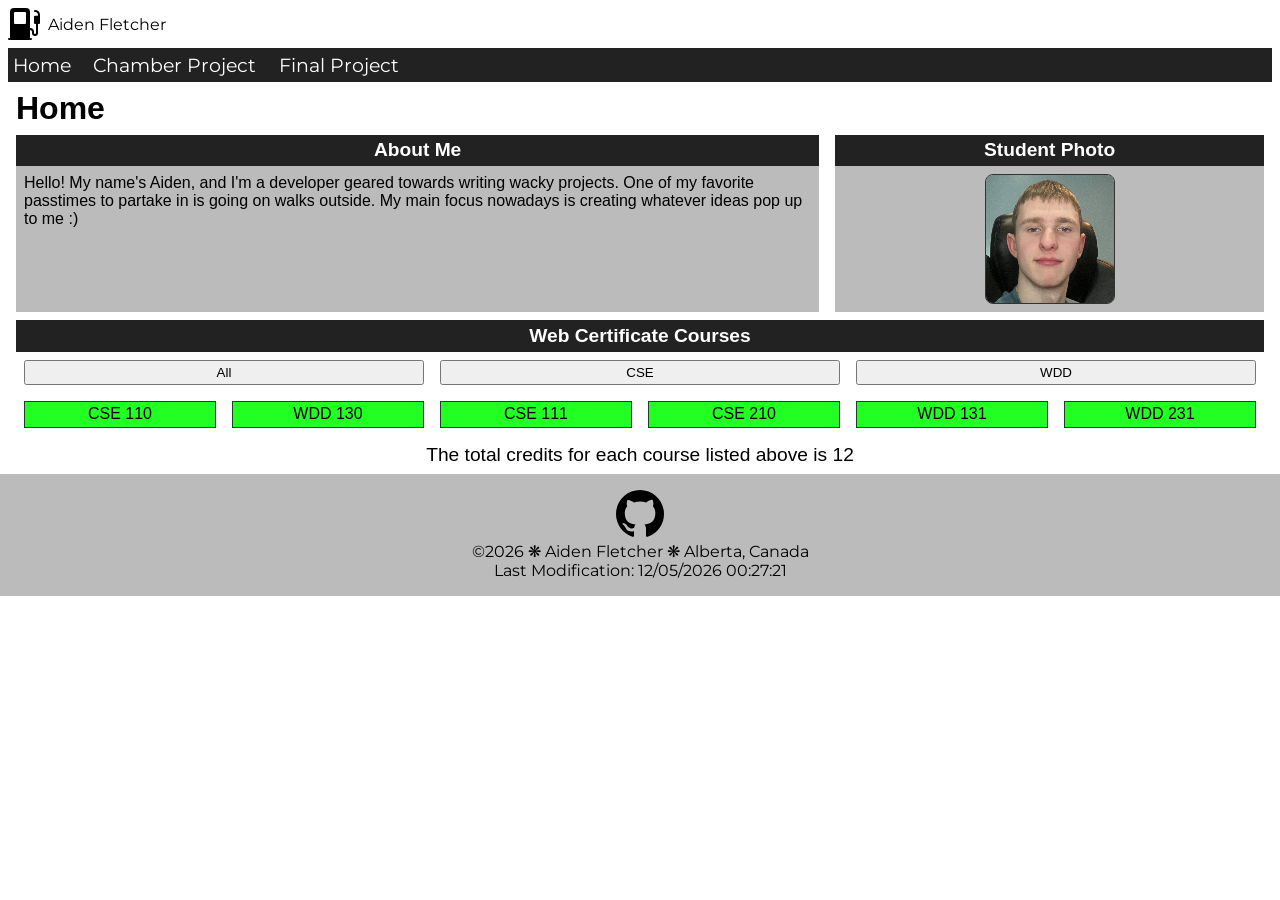
<file: index.html>
<!DOCTYPE html>
<html lang="en">
<head>
    <meta charset="UTF-8">
    <meta name="viewport" content="width=device-width, initial-scale=1.0">
    <title>Course Home Page</title>
    <meta name="description" content="Basic home page describing various accomplishments and completed courses.">
    <meta name="author" content="Aiden Fletcher">
    <meta name="og:title" content="Home Page">
    <meta name="og:description" content="Basic home page containing various details about my accomplishments.">
    <meta name="og:image" content="">
    <meta name="og:url" content="https://afletchling.github.io/wdd231">
    <link rel="icon" href="favicon.ico">
    <link rel="stylesheet" href="styles/home.css">
    <link rel="stylesheet" href="styles/home-large.css">
    <link rel="preconnect" href="https://fonts.googleapis.com">
    <link rel="preconnect" href="https://fonts.gstatic.com" crossorigin>
    <link href="https://fonts.googleapis.com/css2?family=Montserrat:ital,wght@0,100..900;1,100..900&display=swap" rel="stylesheet">
    <script src="scripts/home.js" defer></script>
    <script src="scripts/getdates.js" defer></script>
</head>
<body>
    <header>
        <img src="images/fuel-pump-fill.svg" alt="Site Logo">
        <span>Aiden Fletcher</span>
        <button id="menu" title="Navigation Menu"></button>
        <nav>
            <ul class="navigation">
                <li><a href="home.html">Home</a></li>
                <li><a href="chamber.html">Chamber Project</a></li>
                <li><a href="finalproject/">Final Project</a></li>
            </ul>
        </nav>
    </header>
    <main>
        <h1>Home</h1>
        <section id="about">
            <h2>About Me</h2>
            <p>
                Hello! My name's Aiden, and I'm a developer geared towards writing wacky projects.
                One of my favorite passtimes to partake in is going on walks outside.
                My main focus nowadays is creating whatever ideas pop up to me :)
            </p>
        </section>
        <section id="photo">
            <h2>Student Photo</h2>
            <img src="images/profile.png" alt="Author photo">
        </section>
        <section id="certs">
            <h2>Web Certificate Courses</h2>
            <div id="filters"></div>
            <div id="results"></div>
            <span id="credits"></span>
        </section>
    </main>
    <footer>
        <a href="https://github.com/afletchling/wdd231">
            <img src="images/github.svg" alt="Github Page">
        </a>
        <p>&copy;<span id="currentyear"></span> &#10059; Aiden Fletcher &#10059; Alberta, Canada</p>
        <p id="lastModified"></p>
    </footer>
</body>
</html>
</file>
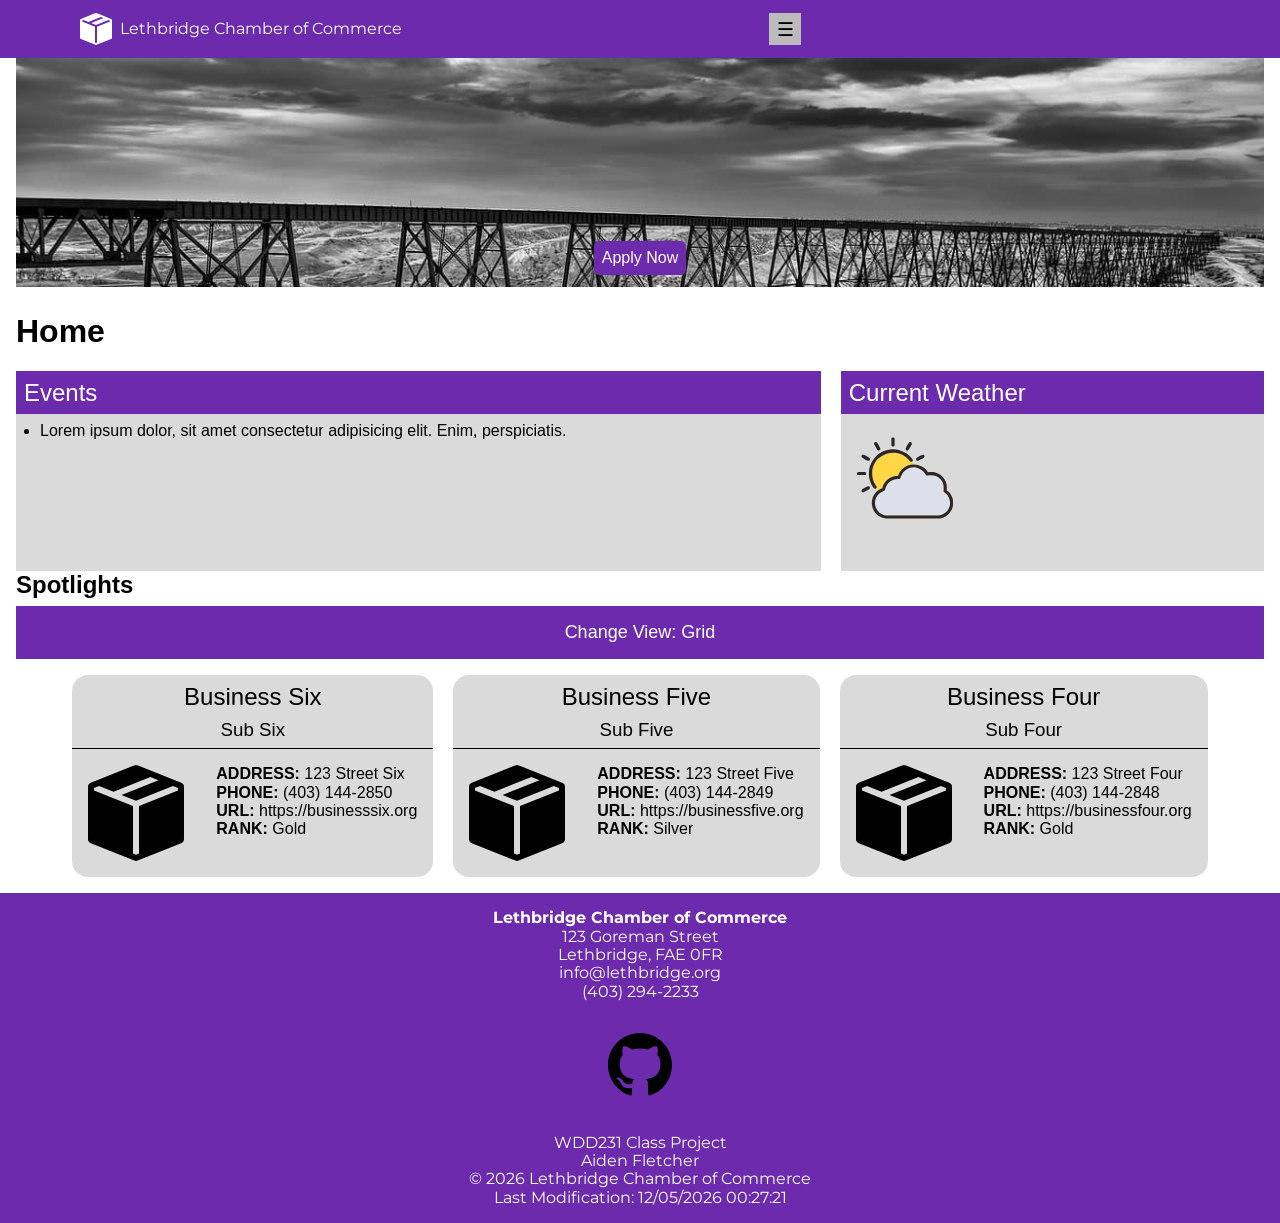
<file: chamber/index.html>
<!DOCTYPE html>
<html lang="en">
<head>
    <meta charset="UTF-8">
    <meta name="viewport" content="width=device-width, initial-scale=1.0">
    <title>Lethbridge Chamber of Commerce</title>
    <meta name="description" content="Listing for local Lethbridge businesses and event details.">
    <meta name="author" content="Aiden Fletcher">
    <meta property="og:title" content="Lethbridge Chamber of Commerce">
    <meta property="og:description" content="Listing for local Lethbridge businesses and event details.">
    <meta property="og:image" content="https://afletchling.github.io/wdd231/chamber/images/full-hero-image.jpg">
    <meta property="og:url" content="https://afletchling.github.io/wdd231/chamber/index.html">
    <link rel="icon" href="favicon.ico">
    <link rel="stylesheet" href="styles/normalize.css">
    <link rel="stylesheet" href="styles/base.css">
    <link rel="stylesheet" href="styles/base-large.css">
    <link rel="preconnect" href="https://fonts.googleapis.com">
    <link rel="preconnect" href="https://fonts.gstatic.com" crossorigin>
    <link href="https://fonts.googleapis.com/css2?family=Montserrat:ital,wght@0,100..900;1,100..900&display=swap" rel="stylesheet">
    <script src="scripts/main.js" defer></script>
    <script src="scripts/getdates.js" defer></script>
</head>
<body>
    <header>
        <img src="images/box-seam-fill.svg" alt="Site Logo">
        <span>Lethbridge Chamber of Commerce</span>
        <button id="menu" title="Navigation Menu"></button>
        <nav>
            <ul class="navigation">
                <li><a class="active" href="index.html">Home</a></li>
                <li><a href="directory.html">Directory</a></li>
                <li><a href="join.html">Join</a></li>
                <li><a href="discover.html">Discover</a></li>
            </ul>
        </nav>
    </header>
    <main>
        <div id="call-div">
            <img src="images/full-hero-image.jpg" alt="Landscape Photo">
            <a id="call-action" href="join.html">Apply Now</a>
        </div>
        <h1>Home</h1>
        <div class="cards">
            <section>
                <h2>Events</h2>
                <ul>
                    <li>Lorem ipsum dolor, sit amet consectetur adipisicing elit. Enim, perspiciatis.</li>
                </ul>
            </section>
            <section>
                <h2>Current Weather</h2>
                <div class="weather">
                    <img src="images/sun-and-clouds.svg" alt="Weather Icon">
                    <p id="weather-data"></p>
                </div>
            </section>
        </div>
        <h2>Spotlights</h2>
        <button id="view">Change View: Grid</button>
        <div class="business grid"></div>
    </main>
    <footer>
        <section>
            <p>
                <span class="bold">Lethbridge Chamber of Commerce</span> <br>
                123 Goreman Street <br>
                Lethbridge, FAE 0FR <br>
                info@lethbridge.org <br>
                (403) 294-2233 <br>
            </p>
        </section>
        <section>
            <a href="https://github.com/afletchling/wdd231">
                <img src="images/github.svg" alt="Github Page">
            </a>
        </section>
        <section>
            <p>
                WDD231 Class Project <br>
                Aiden Fletcher <br>
                &copy; <span id="currentyear"></span> Lethbridge Chamber of Commerce <br>
            </p>
            <p id="lastModified"></p>
        </section>
    </footer>
</body>
</html>
</file>
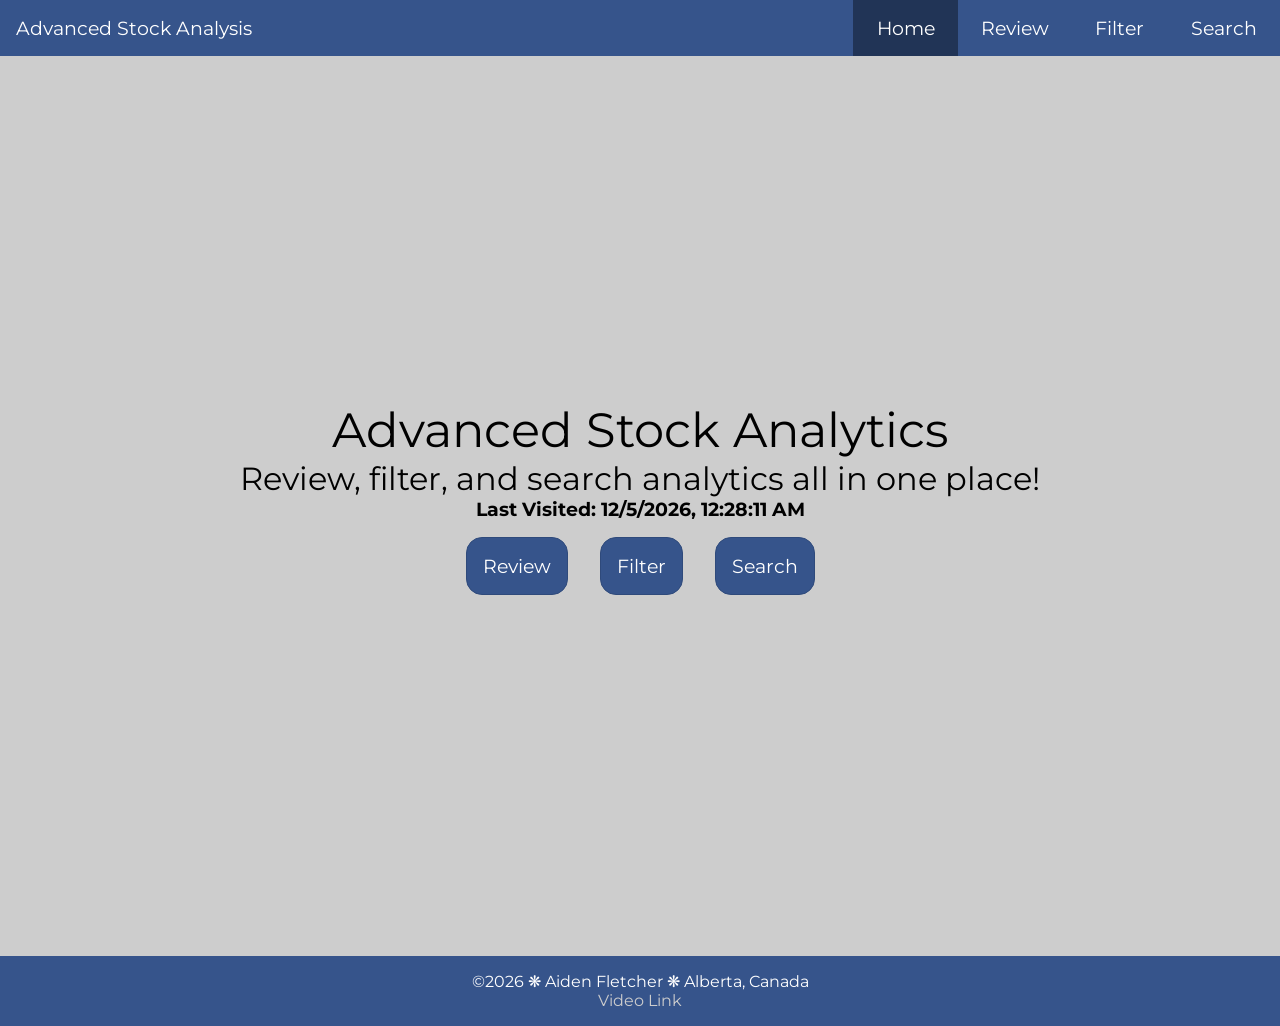
<file: finalproject/index.html>
<!DOCTYPE html>
<html lang="en">
<head>
    <meta charset="UTF-8">
    <meta name="viewport" content="width=device-width, initial-scale=1.0">
    <title>Advanced Stock Analytics: Main</title>
    <meta name="description" content="A centralized and combined place to view the latest stock analytics.">
    <meta name="author" content="Aiden Fletcher">
    <meta property="og:title" content="Advanced Stock Analytics: Main Home Page">
    <meta property="og:description" content="A centralized and combined place to view the latest stock analytics.">
    <meta property="og:image" content="https://afletchling.github.io/wdd231/finalproject/images/banner.png">
    <meta property="og:url" content="https://afletchling.github.io/wdd231/finalproject/">
    <link rel="icon" href="favicon.ico">
    <link rel="stylesheet" href="styles/main.css">
    <link rel="stylesheet" href="styles/main-medium.css">
    <link rel="stylesheet" href="styles/main-large.css">
    <link rel="preconnect" href="https://fonts.googleapis.com">
    <link rel="preconnect" href="https://fonts.gstatic.com" crossorigin>
    <link href="https://fonts.googleapis.com/css2?family=Montserrat:ital,wght@0,100..900;1,100..900&display=swap" rel="stylesheet">
    <script src="scripts/main.js" defer></script>
    <script src="scripts/getdates.js" defer></script>
</head>
<body>
    <header>
        <span id="header-title">
            Advanced Stock Analysis
        </span>
        <button id="menu" title="Navigation Menu"></button>
        <nav>
            <ul class="navigation">
                <li><a class="active" href="index.html">Home</a></li>
                <li><a href="review.html">Review</a></li>
                <li><a href="filter.html">Filter</a></li>
                <li><a href="search.html">Search</a></li>
            </ul>
        </nav>
    </header>
    <main>
        <h1 id="main-title">Advanced Stock Analytics</h1>
        <h2 id="main-subtitle">Review, filter, and search analytics all in one place!</h2>
        <h3>Last Visited: <span id="last-visit"></span></h3>
        <ul class="buttons">
            <li><a href="review.html">Review</a></li>
            <li><a href="filter.html">Filter</a></li>
            <li><a href="search.html">Search</a></li>
        </ul>
    </main>
    <footer>
        <p>&copy;<span id="currentyear"></span> &#10059; Aiden Fletcher &#10059; Alberta, Canada</p>
        <a href="https://byupathwayworldwideprod-my.sharepoint.com/:v:/g/personal/afletcher1_byupathway_edu/IQDZzXuPP4f3Rrt06cCYmqvSAVY1LORZ5uC8dL3VomBJh3Y?nav=eyJyZWZlcnJhbEluZm8iOnsicmVmZXJyYWxBcHAiOiJPbmVEcml2ZUZvckJ1c2luZXNzIiwicmVmZXJyYWxBcHBQbGF0Zm9ybSI6IldlYiIsInJlZmVycmFsTW9kZSI6InZpZXciLCJyZWZlcnJhbFZpZXciOiJNeUZpbGVzTGlua0NvcHkifX0&e=2jemfe">Video Link</a>
    </footer>
</body>
</html>
</file>
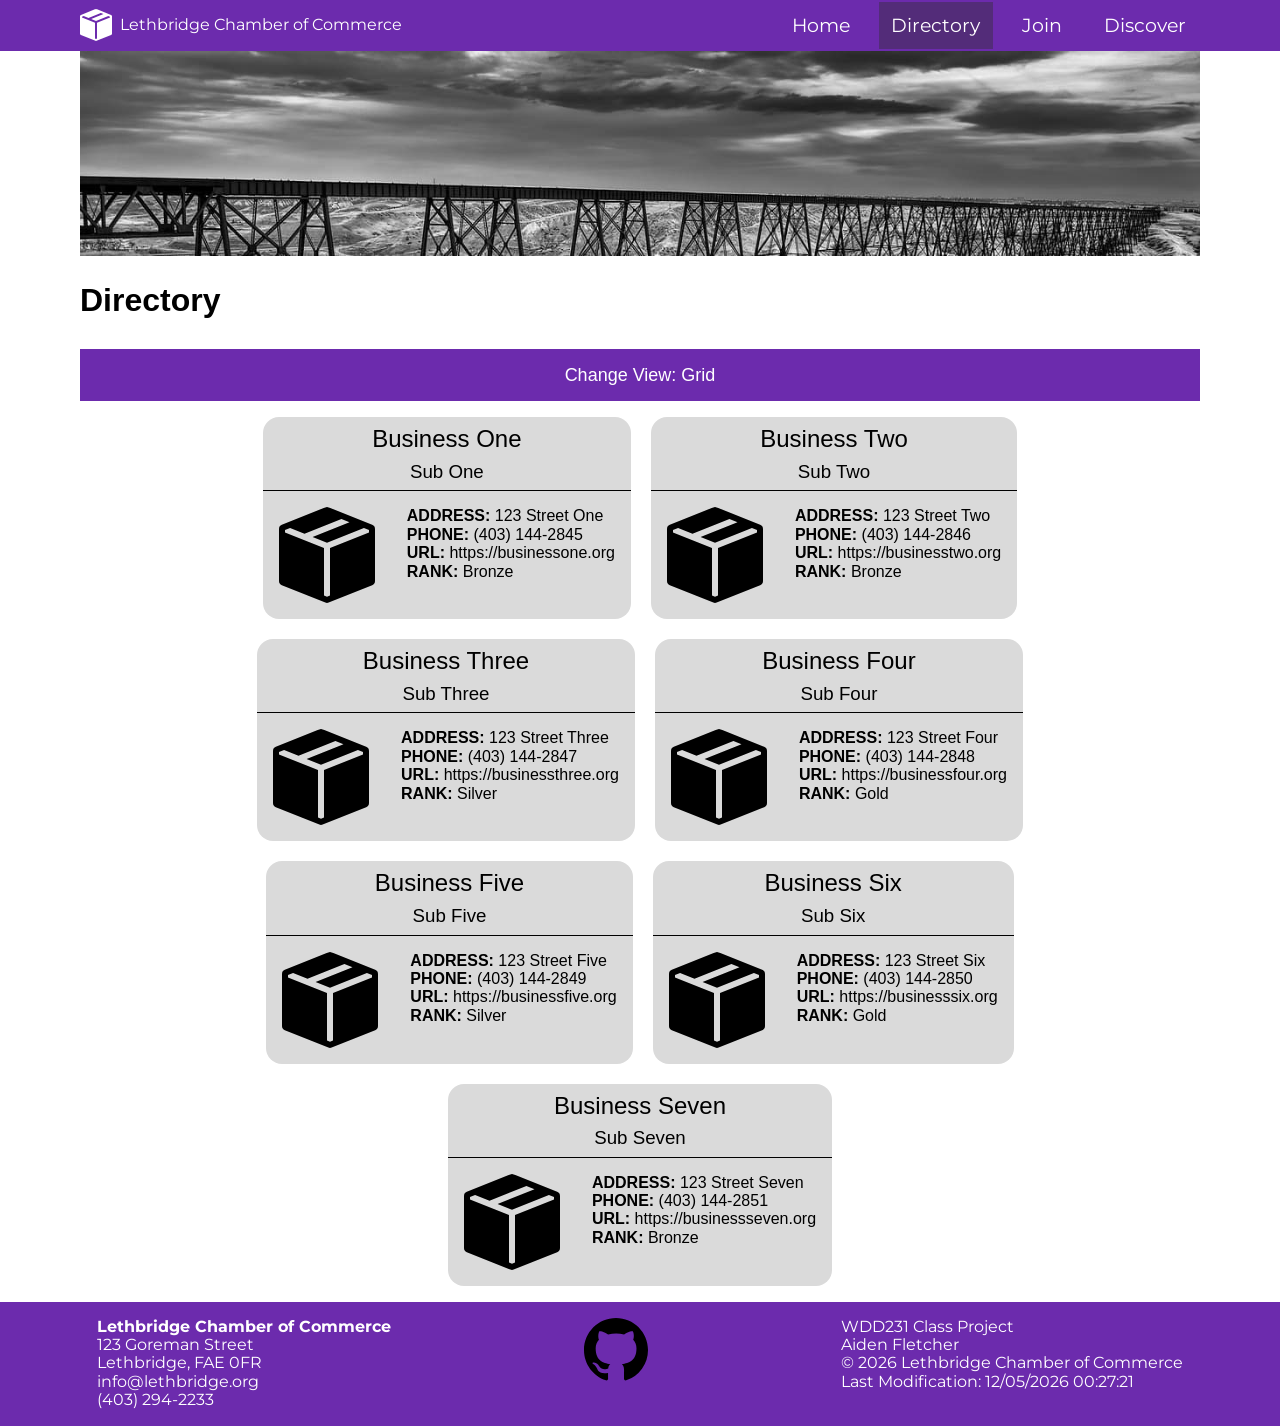
<file: chamber/directory.html>
<!DOCTYPE html>
<html lang="en">
<head>
    <meta charset="UTF-8">
    <meta name="viewport" content="width=device-width, initial-scale=1.0">
    <title>Lethbridge Chamber Directory</title>
    <meta name="description" content="View page for all attending local Lethbridge businesses.">
    <meta name="author" content="Aiden Fletcher">
    <meta property="og:title" content="Lethbridge Chamber Directory">
    <meta property="og:description" content="View page for all attending local Lethbridge businesses.">
    <meta property="og:image" content="https://afletchling.github.io/wdd231/chamber/images/full-hero-image.jpg">
    <meta property="og:url" content="https://afletchling.github.io/wdd231/chamber/directory.html">
    <link rel="icon" href="favicon.ico">
    <link rel="stylesheet" href="styles/normalize.css">
    <link rel="stylesheet" href="styles/base.css">
    <link rel="stylesheet" href="styles/base-medium.css">
    <link rel="stylesheet" href="styles/base-large.css">
    <link rel="preconnect" href="https://fonts.googleapis.com">
    <link rel="preconnect" href="https://fonts.gstatic.com" crossorigin>
    <link href="https://fonts.googleapis.com/css2?family=Montserrat:ital,wght@0,100..900;1,100..900&display=swap" rel="stylesheet">
    <script src="scripts/main.js" defer></script>
    <script src="scripts/getdates.js" defer></script>
</head>
<body>
    <header>
        <img src="images/box-seam-fill.svg" alt="Site Logo">
        <span>Lethbridge Chamber of Commerce</span>
        <button id="menu" title="Navigation Menu"></button>
        <nav>
            <ul class="navigation">
                <li><a href="index.html">Home</a></li>
                <li><a class="active" href="directory.html">Directory</a></li>
                <li><a href="join.html">Join</a></li>
                <li><a href="discover.html">Discover</a></li>
            </ul>
        </nav>
    </header>
    <main>
        <img src="images/full-hero-image.jpg" alt="Landscape Photo">
        <h1>Directory</h1>
        <button id="view">Change View: Grid</button>
        <div class="business grid"></div>
    </main>
    <footer>
        <section>
            <p>
                <span class="bold">Lethbridge Chamber of Commerce</span> <br>
                123 Goreman Street <br>
                Lethbridge, FAE 0FR <br>
                info@lethbridge.org <br>
                (403) 294-2233 <br>
            </p>
        </section>
        <section>
            <a href="https://github.com/afletchling/wdd231">
                <img src="images/github.svg" alt="Github Page">
            </a>
        </section>
        <section>
            <p>
                WDD231 Class Project <br>
                Aiden Fletcher <br>
                &copy; <span id="currentyear"></span> Lethbridge Chamber of Commerce <br>
            </p>
            <p id="lastModified"></p>
        </section>
    </footer>
</body>
</html>
</file>
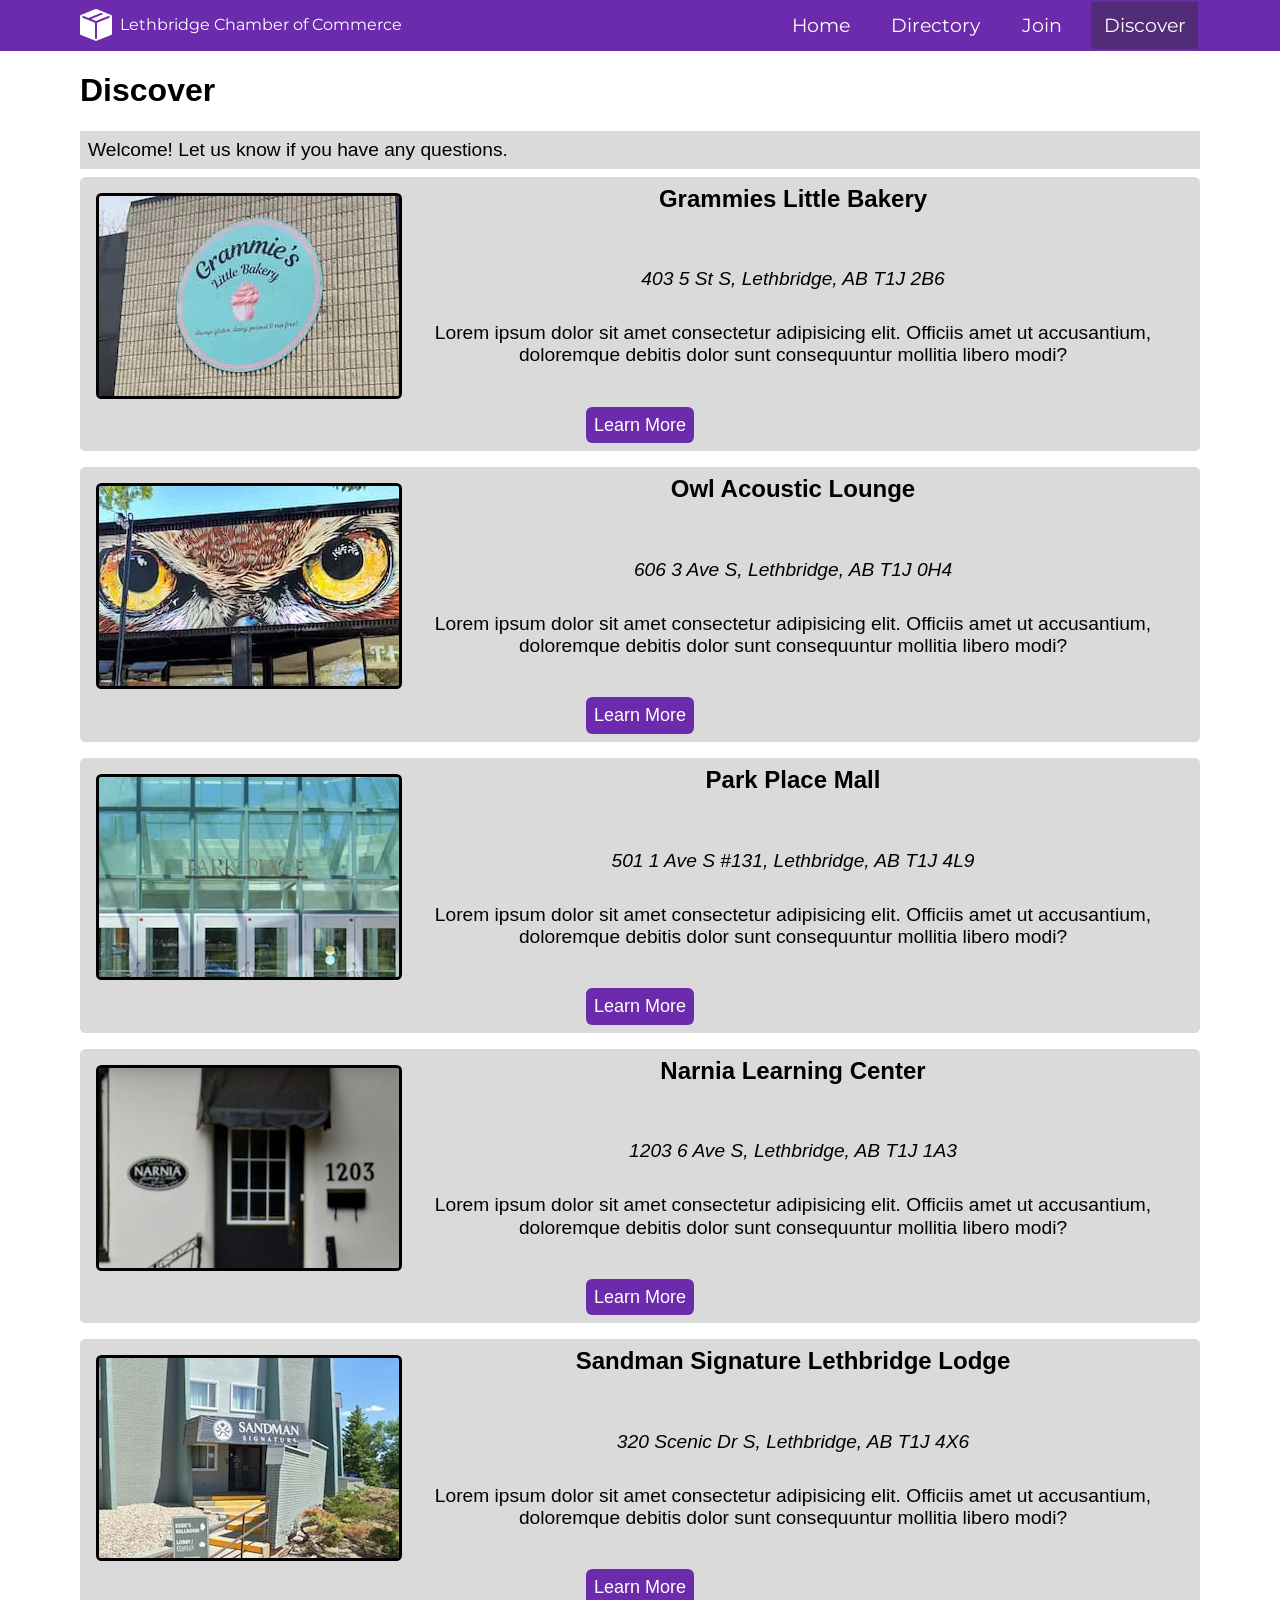
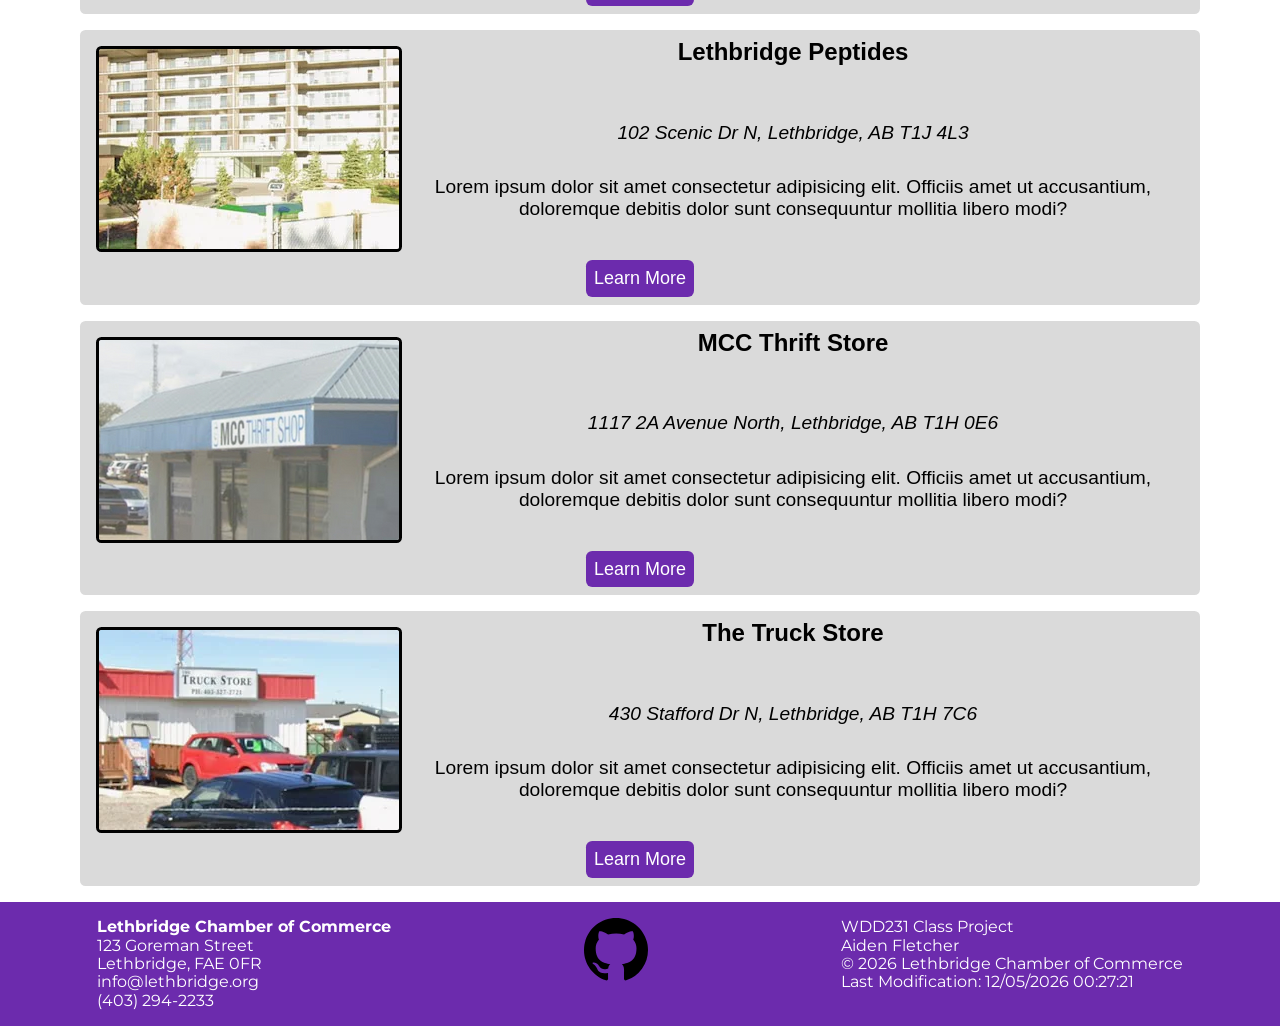
<file: chamber/discover.html>
<!DOCTYPE html>
<html lang="en">
<head>
    <meta charset="UTF-8">
    <meta name="viewport" content="width=device-width, initial-scale=1.0">
    <title>Lethbridge Chamber Discovery</title>
    <meta name="description" content="Discovery page for local Lethbridge businesses around the main area.">
    <meta name="author" content="Aiden Fletcher">
    <meta property="og:title" content="Lethbridge Chamber Discovery">
    <meta property="og:description" content="View page for all attending local Lethbridge businesses.">
    <meta property="og:image" content="https://afletchling.github.io/wdd231/chamber/images/full-hero-image.jpg">
    <meta property="og:url" content="https://afletchling.github.io/wdd231/chamber/discover.html">
    <link rel="icon" href="favicon.ico">
    <link rel="stylesheet" href="styles/normalize.css">
    <link rel="stylesheet" href="styles/base.css">
    <link rel="stylesheet" href="styles/base-medium.css">
    <link rel="stylesheet" href="styles/base-large.css">
    <link rel="preconnect" href="https://fonts.googleapis.com">
    <link rel="preconnect" href="https://fonts.gstatic.com" crossorigin>
    <link href="https://fonts.googleapis.com/css2?family=Montserrat:ital,wght@0,100..900;1,100..900&display=swap" rel="stylesheet">
    <script src="data/discovery.mjs" type="module"></script>
    <script src="scripts/main.js" defer></script>
    <script src="scripts/getdates.js" defer></script>
</head>
<body>
    <header>
        <img src="images/box-seam-fill.svg" alt="Site Logo">
        <span>Lethbridge Chamber of Commerce</span>
        <button id="menu" title="Navigation Menu"></button>
        <nav>
            <ul class="navigation">
                <li><a href="index.html">Home</a></li>
                <li><a href="directory.html">Directory</a></li>
                <li><a href="join.html">Join</a></li>
                <li><a class="active" href="discover.html">Discover</a></li>
            </ul>
        </nav>
    </header>
    <main>
        <h1>Discover</h1>
        <p id="welcome-message"></p>
        <div id="discover-holder"></div>
    </main>
    <footer>
        <section>
            <p>
                <span class="bold">Lethbridge Chamber of Commerce</span> <br>
                123 Goreman Street <br>
                Lethbridge, FAE 0FR <br>
                info@lethbridge.org <br>
                (403) 294-2233 <br>
            </p>
        </section>
        <section>
            <a href="https://github.com/afletchling/wdd231">
                <img src="images/github.svg" alt="Github Page">
            </a>
        </section>
        <section>
            <p>
                WDD231 Class Project <br>
                Aiden Fletcher <br>
                &copy; <span id="currentyear"></span> Lethbridge Chamber of Commerce <br>
            </p>
            <p id="lastModified"></p>
        </section>
    </footer>
</body>
</html>
</file>
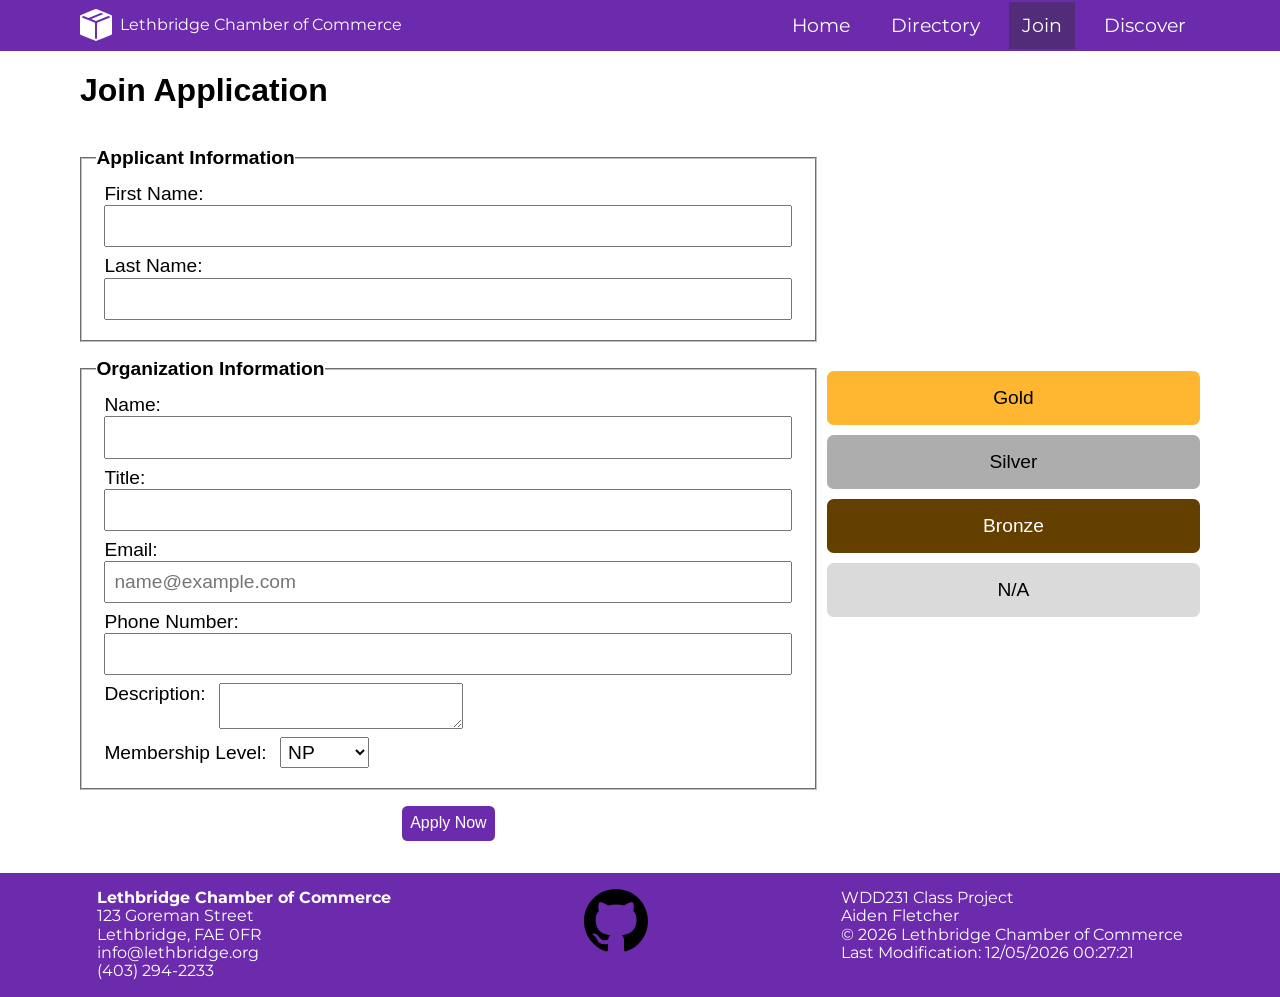
<file: chamber/join.html>
<!DOCTYPE html>
<html lang="en">
<head>
    <meta charset="UTF-8">
    <meta name="viewport" content="width=device-width, initial-scale=1.0">
    <title>Lethbridge Chamber Join Application</title>
    <meta name="description" content="Listing for local Lethbridge businesses and event details.">
    <meta name="author" content="Aiden Fletcher">
    <meta property="og:title" content="Lethbridge Chamber of Commerce">
    <meta property="og:description" content="Listing for local Lethbridge businesses and event details.">
    <meta property="og:image" content="https://afletchling.github.io/wdd231/chamber/images/full-hero-image.jpg">
    <meta property="og:url" content="https://afletchling.github.io/wdd231/chamber/index.html">
    <link rel="icon" href="favicon.ico">
    <link rel="stylesheet" href="styles/normalize.css">
    <link rel="stylesheet" href="styles/base.css">
    <link rel="stylesheet" href="styles/base-medium.css">
    <link rel="stylesheet" href="styles/base-large.css">
    <link rel="preconnect" href="https://fonts.googleapis.com">
    <link rel="preconnect" href="https://fonts.gstatic.com" crossorigin>
    <link href="https://fonts.googleapis.com/css2?family=Montserrat:ital,wght@0,100..900;1,100..900&display=swap" rel="stylesheet">
    <script src="scripts/main.js" defer></script>
    <script src="scripts/getdates.js" defer></script>
</head>
<body>
    <header>
        <img src="images/box-seam-fill.svg" alt="Site Logo">
        <span>Lethbridge Chamber of Commerce</span>
        <button id="menu" title="Navigation Menu"></button>
        <nav>
            <ul class="navigation">
                <li><a href="index.html">Home</a></li>
                <li><a href="directory.html">Directory</a></li>
                <li><a class="active" href="join.html">Join</a></li>
                <li><a href="discover.html">Discover</a></li>
            </ul>
        </nav>
    </header>
    <main>
        <h1>Join Application</h1>
        <div id="apply-page">
            <form method="get" action="thankyou.html" id="apply-form">
                <fieldset>
                    <legend>Applicant Information</legend>
                    <div class="form-item">
                        <label for="firstname">First Name:</label>
                        <input type="text" id="firstname" name="firstname" title="First name" autocomplete="given-name" required>
                    </div>
                    <div class="form-item">
                        <label for="lastname">Last Name:</label>
                        <input type="text" id="lastname" name="lastname" title="Last name" autocomplete="family-name" required>
                    </div>
                </fieldset>
                <fieldset>
                    <legend>Organization Information</legend>
                    <div class="form-item">
                        <label for="orgname">Name:</label>
                        <input type="text" id="orgname" name="orgname" title="Organization name" autocomplete="organization" required>
                    </div>
                    <div class="form-item">
                        <label for="orgtitle">Title:</label>
                        <input type="text" id="orgtitle" name="orgtitle" title="Organization title" pattern="['a-zA-Z ]{7,}" autocomplete="organization-title">
                    </div>
                    <div class="form-item">
                        <label for="email">Email:</label>
                        <input type="email" id="email" name="email" title="Email" autocomplete="email" placeholder="name@example.com" required>
                    </div>
                    <div class="form-item">
                        <label for="phone">Phone Number:</label>
                        <input type="tel" id="phone" name="phone" title="Phone number" autocomplete="tel" required>
                    </div>
                    <div class="form-item">
                        <label for="description">Description:</label>
                        <textarea id="description" name="description" title="Organization description"></textarea>
                    </div>
                    <div class="form-item">
                        <label for="membership">Membership Level:</label>
                        <select name="membership" id="membership">
                            <option value="np">NP</option>
                            <option value="bronze">Bronze</option>
                            <option value="silver">Silver</option>
                            <option value="gold">Gold</option>
                        </select>
                    </div>
                </fieldset>
                <input type="hidden" id="timestamp" name="timestamp">
                <button type="submit">Apply Now</button>
            </form>
            <div id="membership-holder">
                <a id="gold">Gold</a>
                <a id="silver">Silver</a>
                <a id="bronze">Bronze</a>
                <a id="na">N/A</a>
            </div>
        </div>
        <dialog id="gold-dialog">
            <h2>Gold Membership</h2>
            <p>Lorem ipsum dolor sit amet consectetur adipisicing elit. Enim deserunt accusamus voluptatum facilis ipsam ab reiciendis rem velit porro ea sequi iste aperiam dolor fugiat, eius perspiciatis vel dolore suscipit!</p>
            <button class="close-dialog">Close</button>
        </dialog>
        <dialog id="silver-dialog">
            <h2>Silver Membership</h2>
            <p>Lorem ipsum dolor sit amet consectetur adipisicing elit. At ratione quae eius quos, maiores ab deserunt delectus cum error ipsum pariatur optio accusamus, harum, omnis veniam! Voluptatibus magnam deleniti rerum!</p>
            <button class="close-dialog">Close</button>
        </dialog>
        <dialog id="bronze-dialog">
            <h2>Bronze Membership</h2>
            <p>Lorem ipsum dolor sit amet consectetur adipisicing elit. Incidunt hic consectetur a iure, earum asperiores? Officiis, fugit voluptatibus nostrum doloremque, cum saepe iste quia qui asperiores quod repellendus consectetur incidunt!</p>
            <button class="close-dialog">Close</button>
        </dialog>
        <dialog id="na-dialog">
            <h2>N/A Membership</h2>
            <p>Lorem ipsum dolor sit amet consectetur adipisicing elit. Odit blanditiis perferendis rerum nulla iusto qui tempore vitae eligendi doloremque itaque impedit at, dolores dolor, sunt cupiditate voluptatem ratione ea rem.</p>
            <button class="close-dialog">Close</button>
        </dialog>
    </main>
    <footer>
        <section>
            <p>
                <span class="bold">Lethbridge Chamber of Commerce</span> <br>
                123 Goreman Street <br>
                Lethbridge, FAE 0FR <br>
                info@lethbridge.org <br>
                (403) 294-2233 <br>
            </p>
        </section>
        <section>
            <a href="https://github.com/afletchling/wdd231">
                <img src="images/github.svg" alt="Github Page">
            </a>
        </section>
        <section>
            <p>
                WDD231 Class Project <br>
                Aiden Fletcher <br>
                &copy; <span id="currentyear"></span> Lethbridge Chamber of Commerce <br>
            </p>
            <p id="lastModified"></p>
        </section>
    </footer>
</body>
</html>
</file>
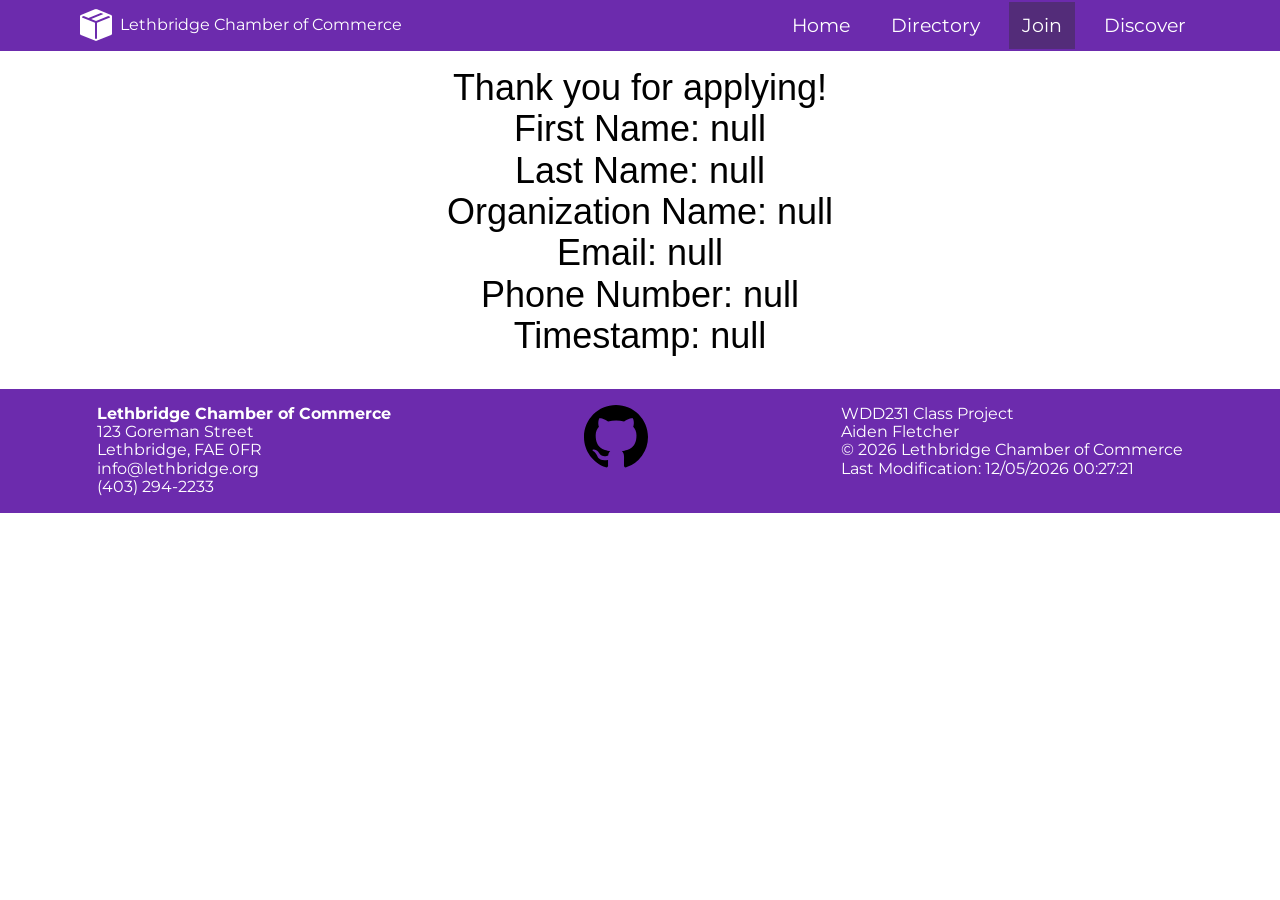
<file: chamber/thankyou.html>
<!DOCTYPE html>
<html lang="en">
<head>
    <meta charset="UTF-8">
    <meta name="viewport" content="width=device-width, initial-scale=1.0">
    <title>Lethbridge Chamber Application</title>
    <meta name="description" content="Listing for local Lethbridge businesses and event details.">
    <meta name="author" content="Aiden Fletcher">
    <meta property="og:title" content="Lethbridge Chamber of Commerce">
    <meta property="og:description" content="Listing for local Lethbridge businesses and event details.">
    <meta property="og:image" content="https://afletchling.github.io/wdd231/chamber/images/full-hero-image.jpg">
    <meta property="og:url" content="https://afletchling.github.io/wdd231/chamber/index.html">
    <link rel="icon" href="favicon.ico">
    <link rel="stylesheet" href="styles/normalize.css">
    <link rel="stylesheet" href="styles/base.css">
    <link rel="stylesheet" href="styles/base-medium.css">
    <link rel="stylesheet" href="styles/base-large.css">
    <link rel="preconnect" href="https://fonts.googleapis.com">
    <link rel="preconnect" href="https://fonts.gstatic.com" crossorigin>
    <link href="https://fonts.googleapis.com/css2?family=Montserrat:ital,wght@0,100..900;1,100..900&display=swap" rel="stylesheet">
    <script src="scripts/main.js" defer></script>
    <script src="scripts/getdates.js" defer></script>
</head>
<body>
    <header>
        <img src="images/box-seam-fill.svg" alt="Site Logo">
        <span>Lethbridge Chamber of Commerce</span>
        <button id="menu" title="Navigation Menu"></button>
        <nav>
            <ul class="navigation">
                <li><a href="index.html">Home</a></li>
                <li><a href="directory.html">Directory</a></li>
                <li><a class="active" href="join.html">Join</a></li>
                <li><a href="discover.html">Discover</a></li>
            </ul>
        </nav>
    </header>
    <main>
        <p id="thank-you"></p>
    </main>
    <footer>
        <section>
            <p>
                <span class="bold">Lethbridge Chamber of Commerce</span> <br>
                123 Goreman Street <br>
                Lethbridge, FAE 0FR <br>
                info@lethbridge.org <br>
                (403) 294-2233 <br>
            </p>
        </section>
        <section>
            <a href="https://github.com/afletchling/wdd231">
                <img src="images/github.svg" alt="Github Page">
            </a>
        </section>
        <section>
            <p>
                WDD231 Class Project <br>
                Aiden Fletcher <br>
                &copy; <span id="currentyear"></span> Lethbridge Chamber of Commerce <br>
            </p>
            <p id="lastModified"></p>
        </section>
    </footer>
</body>
</html>
</file>
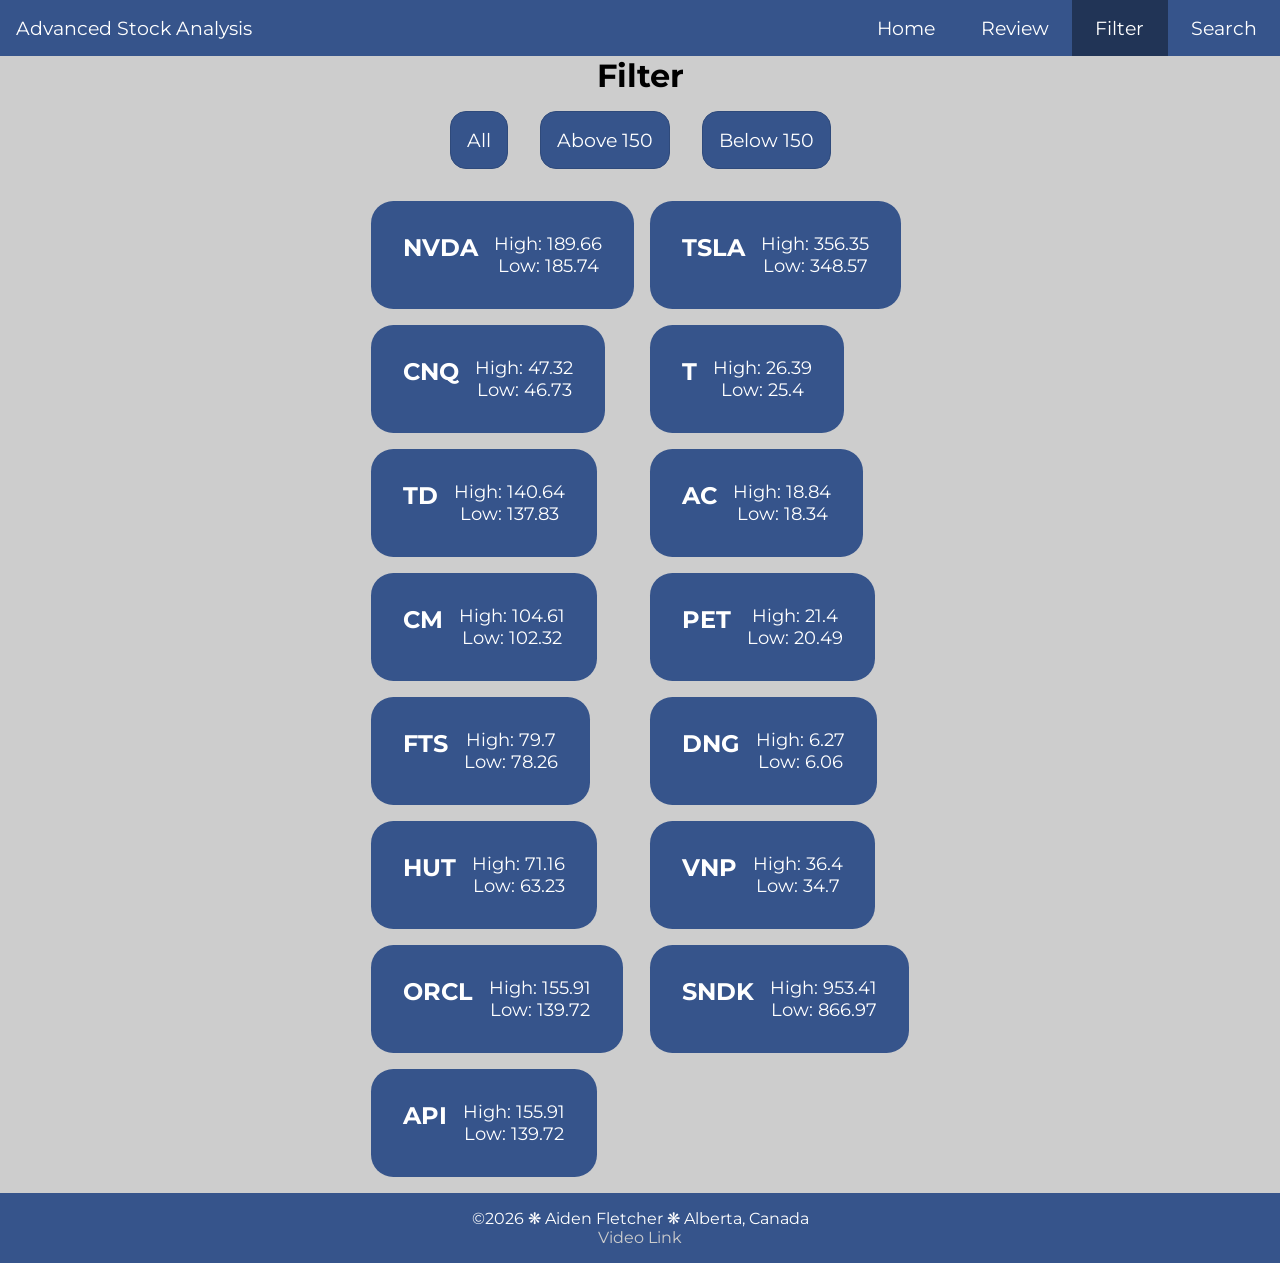
<file: finalproject/filter.html>
<!DOCTYPE html>
<html lang="en">
<head>
    <meta charset="UTF-8">
    <meta name="viewport" content="width=device-width, initial-scale=1.0">
    <title>Advanced Stock Analytics: Filter</title>
    <meta name="description" content="Stock filtering for data pertaining to certain popular stocks.">
    <meta name="author" content="Aiden Fletcher">
    <meta property="og:title" content="Advanced Stock Analytics: Filter">
    <meta property="og:description" content="Stock filtering for data pertaining to certain popular stocks.">
    <meta property="og:image" content="https://afletchling.github.io/wdd231/finalproject/images/banner.png">
    <meta property="og:url" content="https://afletchling.github.io/wdd231/finalproject/filter.html">
    <link rel="icon" href="favicon.ico">
    <link rel="stylesheet" href="styles/main.css">
    <link rel="stylesheet" href="styles/main-medium.css">
    <link rel="stylesheet" href="styles/main-large.css">
    <link rel="preconnect" href="https://fonts.googleapis.com">
    <link rel="preconnect" href="https://fonts.gstatic.com" crossorigin>
    <link href="https://fonts.googleapis.com/css2?family=Montserrat:ital,wght@0,100..900;1,100..900&display=swap" rel="stylesheet">
    <script src="scripts/main.js" defer></script>
    <script src="scripts/getdates.js" defer></script>
</head>
<body>
    <header>
        <span id="header-title">
            Advanced Stock Analysis
        </span>
        <button id="menu" title="Navigation Menu"></button>
        <nav>
            <ul class="navigation">
                <li><a href="index.html">Home</a></li>
                <li><a href="review.html">Review</a></li>
                <li><a class="active" href="filter.html">Filter</a></li>
                <li><a href="search.html">Search</a></li>
            </ul>
        </nav>
    </header>
    <main>
        <h1>Filter</h1>
        <ul class="buttons" id="filter-holder"></ul>
        <nav id="card-holder"></nav>
    </main>
    <footer>
        <p>&copy;<span id="currentyear"></span> &#10059; Aiden Fletcher &#10059; Alberta, Canada</p>
        <a href="https://byupathwayworldwideprod-my.sharepoint.com/:v:/g/personal/afletcher1_byupathway_edu/IQDZzXuPP4f3Rrt06cCYmqvSAVY1LORZ5uC8dL3VomBJh3Y?nav=eyJyZWZlcnJhbEluZm8iOnsicmVmZXJyYWxBcHAiOiJPbmVEcml2ZUZvckJ1c2luZXNzIiwicmVmZXJyYWxBcHBQbGF0Zm9ybSI6IldlYiIsInJlZmVycmFsTW9kZSI6InZpZXciLCJyZWZlcnJhbFZpZXciOiJNeUZpbGVzTGlua0NvcHkifX0&e=2jemfe">Video Link</a>
    </footer>
</body>
</html>
</file>
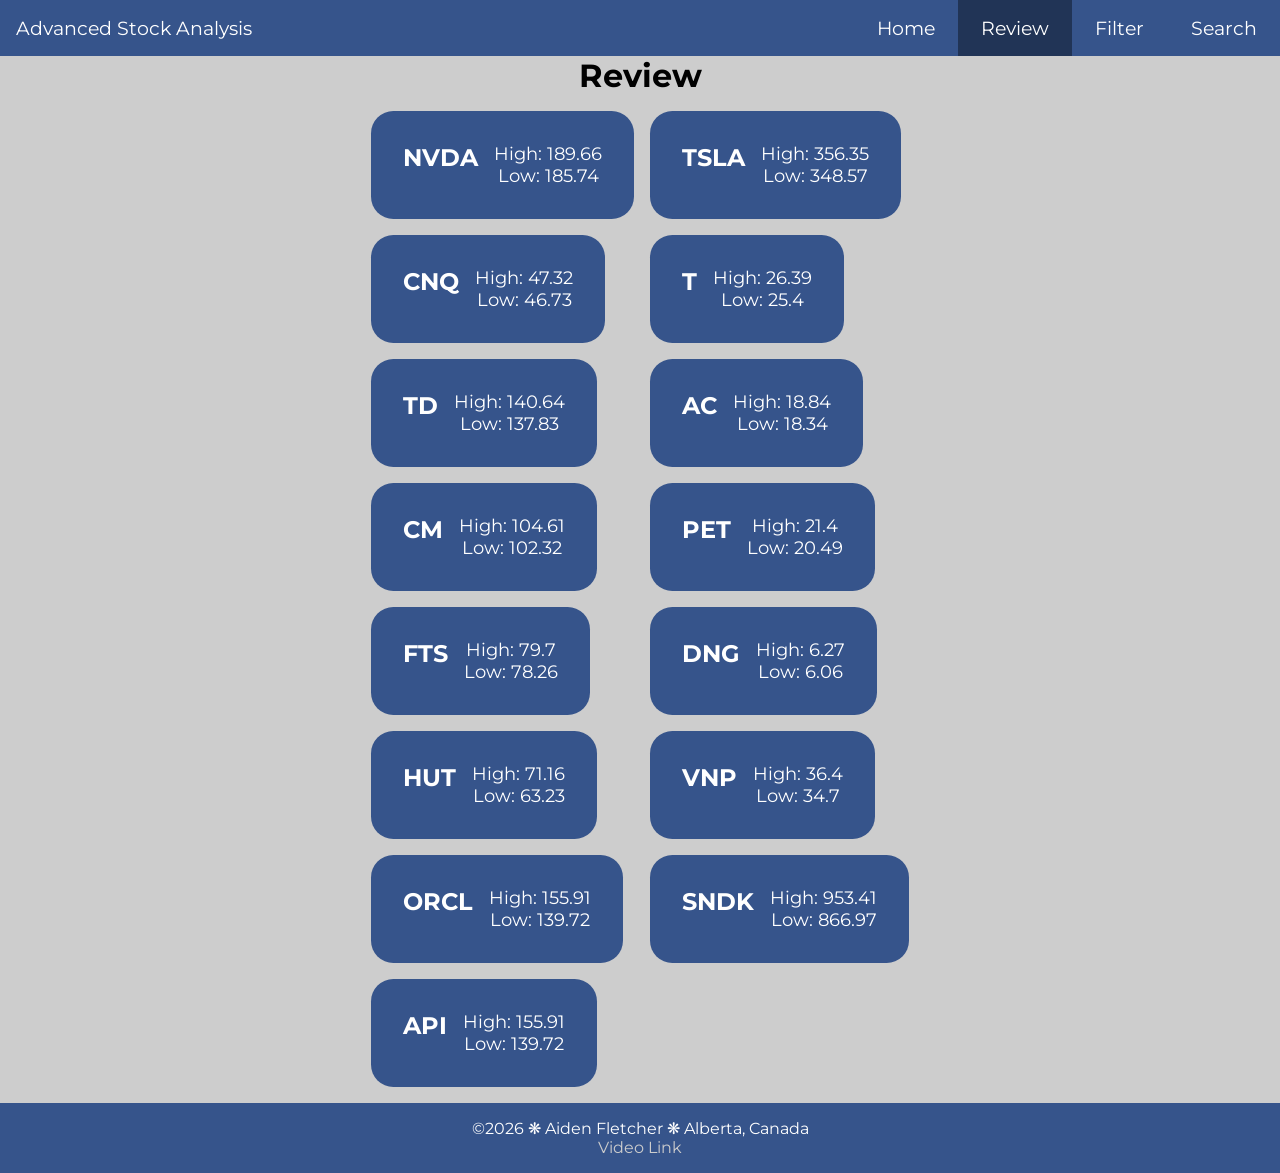
<file: finalproject/review.html>
<!DOCTYPE html>
<html lang="en">
<head>
    <meta charset="UTF-8">
    <meta name="viewport" content="width=device-width, initial-scale=1.0">
    <title>Advanced Stock Analytics: Review</title>
    <meta name="description" content="Review dedicated to reviewing all historical data from the past month.">
    <meta name="author" content="Aiden Fletcher">
    <meta property="og:title" content="Advanced Stock Analytics: Review">
    <meta property="og:description" content="Review dedicated to reviewing all historical data from the past month.">
    <meta property="og:image" content="https://afletchling.github.io/wdd231/finalproject/images/banner.png">
    <meta property="og:url" content="https://afletchling.github.io/wdd231/finalproject/review.html">
    <link rel="icon" href="favicon.ico">
    <link rel="stylesheet" href="styles/main.css">
    <link rel="stylesheet" href="styles/main-medium.css">
    <link rel="stylesheet" href="styles/main-large.css">
    <link rel="preconnect" href="https://fonts.googleapis.com">
    <link rel="preconnect" href="https://fonts.gstatic.com" crossorigin>
    <link href="https://fonts.googleapis.com/css2?family=Montserrat:ital,wght@0,100..900;1,100..900&display=swap" rel="stylesheet">
    <script src="scripts/main.js" defer></script>
    <script src="scripts/getdates.js" defer></script>
</head>
<body>
    <header>
        <span id="header-title">
            Advanced Stock Analysis
        </span>
        <button id="menu" title="Navigation Menu"></button>
        <nav>
            <ul class="navigation">
                <li><a href="index.html">Home</a></li>
                <li><a class="active" href="review.html">Review</a></li>
                <li><a href="filter.html">Filter</a></li>
                <li><a href="search.html">Search</a></li>
            </ul>
        </nav>
    </header>
    <main>
        <h1>Review</h1>
        <nav id="card-holder"></nav>
    </main>
    <footer>
        <p>&copy;<span id="currentyear"></span> &#10059; Aiden Fletcher &#10059; Alberta, Canada</p>
        <a href="https://byupathwayworldwideprod-my.sharepoint.com/:v:/g/personal/afletcher1_byupathway_edu/IQDZzXuPP4f3Rrt06cCYmqvSAVY1LORZ5uC8dL3VomBJh3Y?nav=eyJyZWZlcnJhbEluZm8iOnsicmVmZXJyYWxBcHAiOiJPbmVEcml2ZUZvckJ1c2luZXNzIiwicmVmZXJyYWxBcHBQbGF0Zm9ybSI6IldlYiIsInJlZmVycmFsTW9kZSI6InZpZXciLCJyZWZlcnJhbFZpZXciOiJNeUZpbGVzTGlua0NvcHkifX0&e=2jemfe">Video Link</a>
    </footer>
</body>
</html>
</file>
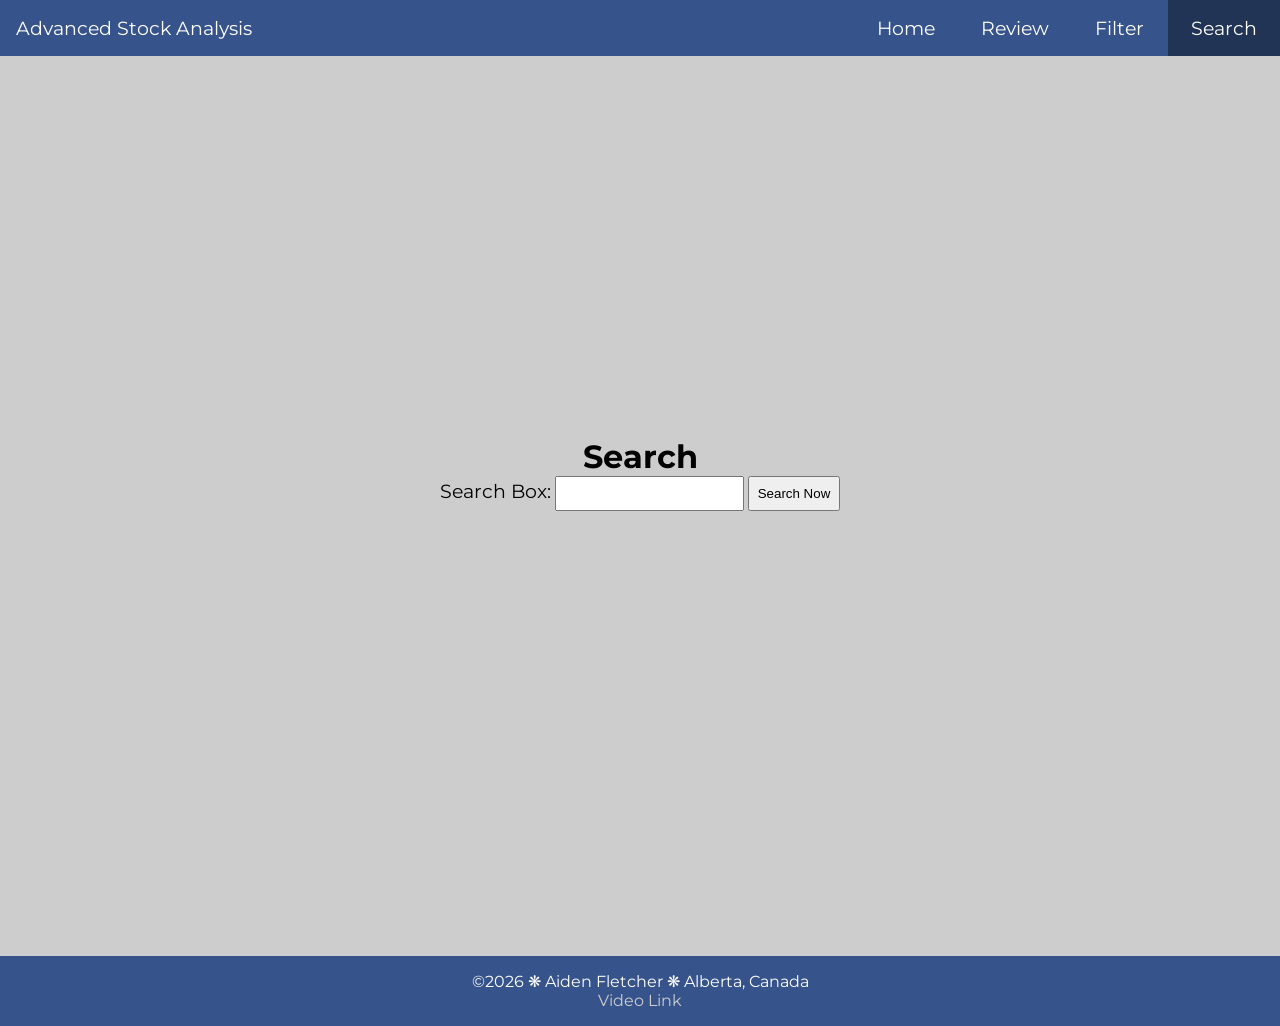
<file: finalproject/search.html>
<!DOCTYPE html>
<html lang="en">
<head>
    <meta charset="UTF-8">
    <meta name="viewport" content="width=device-width, initial-scale=1.0">
    <title>Advanced Stock Analytics: Search</title>
    <meta name="description" content="Searching up specific analytics for certain stocks.">
    <meta name="author" content="Aiden Fletcher">
    <meta property="og:title" content="Advanced Stock Analytics: Search">
    <meta property="og:description" content="Searching up specific analytics for certain stocks.">
    <meta property="og:image" content="https://afletchling.github.io/wdd231/finalproject/images/banner.png">
    <meta property="og:url" content="https://afletchling.github.io/wdd231/finalproject/search.html">
    <link rel="icon" href="favicon.ico">
    <link rel="stylesheet" href="styles/main.css">
    <link rel="stylesheet" href="styles/main-medium.css">
    <link rel="stylesheet" href="styles/main-large.css">
    <link rel="preconnect" href="https://fonts.googleapis.com">
    <link rel="preconnect" href="https://fonts.gstatic.com" crossorigin>
    <link href="https://fonts.googleapis.com/css2?family=Montserrat:ital,wght@0,100..900;1,100..900&display=swap" rel="stylesheet">
    <script src="scripts/main.js" defer></script>
    <script src="scripts/getdates.js" defer></script>
</head>
<body>
    <header>
        <span id="header-title">
            Advanced Stock Analysis
        </span>
        <button id="menu" title="Navigation Menu"></button>
        <nav>
            <ul class="navigation">
                <li><a href="index.html">Home</a></li>
                <li><a href="review.html">Review</a></li>
                <li><a href="filter.html">Filter</a></li>
                <li><a class="active" href="search.html">Search</a></li>
            </ul>
        </nav>
    </header>
    <main>
        <h1>Search</h1>
        <form id="search-form" method="get">
            <label for="search">Search Box:</label>
            <input type="text" name="search" id="search" required>
            <button type="submit">Search Now</button>
        </form>
        <nav id="card-holder"></nav>
    </main>
    <footer>
        <p>&copy;<span id="currentyear"></span> &#10059; Aiden Fletcher &#10059; Alberta, Canada</p>
        <a href="https://byupathwayworldwideprod-my.sharepoint.com/:v:/g/personal/afletcher1_byupathway_edu/IQDZzXuPP4f3Rrt06cCYmqvSAVY1LORZ5uC8dL3VomBJh3Y?nav=eyJyZWZlcnJhbEluZm8iOnsicmVmZXJyYWxBcHAiOiJPbmVEcml2ZUZvckJ1c2luZXNzIiwicmVmZXJyYWxBcHBQbGF0Zm9ybSI6IldlYiIsInJlZmVycmFsTW9kZSI6InZpZXciLCJyZWZlcnJhbFZpZXciOiJNeUZpbGVzTGlua0NvcHkifX0&e=2jemfe">Video Link</a>
    </footer>
</body>
</html>
</file>
<file: styles/home.css>
:root {
    --main-font: Arial, Helvetica, sans-serif;
    --header-font: "Montserrat", sans-serif;
    --nav-color: #222
}

* {
    margin: 0;
    padding: 0;
    box-sizing: border-box;
}

header {
    display: grid;
    grid-template-columns: 40px auto 32px;
    font-family: var(--header-font);
    align-items: center;
    padding: 0.5rem;
}

header img {
    width: 32px;
    height: auto;
}

nav {
    background-color: var(--nav-color);
    color: white;
    grid-column: 1/4;
    margin-top: 0.5rem;
}

nav ul {
    flex-direction: column;
    justify-content: space-evenly;
    list-style: none;
}

nav li {
    flex: 1 1 auto;
}

nav a {
    display: block;
    text-decoration: none;
    text-align: center;
    font-size: 1.2rem;
    padding: 0.2rem;
    color: white;
}

nav a:hover {
    background-color: #555;
}

main {
    font-family: var(--main-font);
    display: flex;
    flex-wrap: wrap;
    justify-content: space-around;
    gap: 0.5rem 1rem;
    padding: 0 1rem;
}

h1 {
    flex: 100%;
}

h2 {
    background-color: var(--nav-color);
    color: white;
    text-align: center;
    font-size: larger;
    padding: 0.3rem;
}

section {
    background-color: #bbb;
}

section p {
    margin: 0.5rem;
}

footer {
    display: flex;
    flex-direction: column;
    justify-content: space-evenly;
    padding: 1rem;
    background-color: #bbb;
    color: black;
    text-align: center;
    font-family: var(--header-font);
}

footer a img {
    width: 48px;
}

/* Class Selectors */

.navigation {
    display: none;
}

.navigation.active {
    display: flex;
}

.hidden {
    display: none;
}

/* ID Selectors */

#menu {
    position: relative;
    width: 32px;
    height: 32px;
    background-color: #bbb;
    color: black;
    border: none;
    font-size: 1.2rem;
    float: right;
    text-decoration: none;
}

#menu::before {
    content: "☰";
}

#menu.active::before {
    content: "X";
}

#about {
    flex: 60%;
}

#photo {
    flex: 30%;
}

#photo h2 {
    grid-column: 1/4;
}

#photo img {
    display: block;
    border: solid 1px #333;
    border-radius: 0.5rem;
    margin: 0.5rem auto;
}

#certs {
    flex: 100%;
    background-color: white;
}

#filters {
    display: flex;
    justify-content: space-around;
}

#filters button {
    width: 100%;
    padding: 0.2rem;
    margin: 0.5rem;
}

#results {
    display: flex;
    flex-direction: column;
}

#results p {
    flex: 25%;
    text-align: center;
    background-color: #bbb;
    border: solid 1px #333;
    padding: 0.2rem;
}

#results p.completed {
    background-color: #22ff22;
}

#credits {
    display: block;
    text-align: center;
    font-size: larger;
    margin: 0.5rem;
}
</file>
<file: styles/home-large.css>
@media (min-width: 37.5em) {
    nav ul {
        display: flex;
        flex-direction: row;
        justify-content: left;
        gap: 1rem;
        padding: 0.1rem;
    }

    nav li {
        flex: none;
    }

    /* Class Selectors */

    .navigation {
        display: flex;
    }

    /* ID Selectors */

    #menu {
        display: none;
    }

    #results {
        display: flex;
        flex-direction: row;
        justify-content: space-evenly;
    }
}
</file>
<file: chamber/styles/base.css>
:root {
    --main-font: Arial, Helvetica, sans-serif;
    --header-font: "Montserrat", sans-serif;
    --primary-color: #6c2bad;
    --secondary-color: #602b96;
    --active-color: #532c79;
    --background-color: #dadada;
    --text-color: white;
}

* {
    margin: 0;
    padding: 0;
    box-sizing: border-box;
}

header {
    display: grid;
    grid-template-columns: 40px auto auto 32px;
    font-family: var(--header-font);
    align-items: center;
    padding: 0.8rem 5rem;
    background-color: var(--primary-color);
    color: var(--text-color);
}

header img {
    width: 32px;
    height: auto;
}

main {
    font-family: var(--main-font);
    margin: 0 1rem;
    margin-bottom: 1rem;
}

main img {
    width: 100%;
    height: auto;
}

nav {
    grid-column: 1/5;
}

nav ul {
    flex-direction: column;
    justify-content: space-evenly;
    list-style: none;
}

nav li {
    flex: 1 1 auto;
}

nav a {
    display: block;
    text-decoration: none;
    text-align: center;
    font-size: 1.2rem;
    padding: 0.8rem;
    color: var(--text-color);
}

nav a.active {
    background-color: var(--active-color);
}

nav a:hover {
    background-color: var(--secondary-color);
}

dialog {
    margin: auto auto;
    background-color: var(--background-color);
    border: 1px solid black;
    border-radius: 1cap;
}

dialog h2 {
    text-align: center;
    margin: 0.5rem;
}

dialog p {
    text-align: center;
    margin: 0.5rem;
}

dialog button {
    display: block;
    margin: 0.5rem auto;
    padding: 0.5rem;
    font-size: large;
    background-color: var(--primary-color);
    color: var(--text-color);
    border: none;
    border-radius: 0.5cap;
}

figure {
    display: grid;
    padding: 0 1rem;
    background-color: var(--background-color);
    border-radius: 0.5cap;
    grid-template-areas:
        "title"
        "image"
        "address"
        "description"
        "submit";
}

figure h2 {
    text-align: center;
    padding: 0.5rem;
    grid-area: title;
}

figure p, figure address {
    text-align: center;
    font-size: larger;
    margin-bottom: 0.5rem;
}

figure p {
    grid-area: description;
}

figure address {
    grid-area: address;
}

figure img {
    border-radius: 0.5cap;
    border: 3px solid black;
    transition: border-color 0.5s ease, opacity 0.5s ease;
    grid-area: image;
}

figure button {
    display: block;
    margin: 0.5rem auto;
    padding: 0.5rem;
    font-size: large;
    background-color: var(--primary-color);
    color: var(--text-color);
    border: none;
    border-radius: 0.5cap;
    grid-area: submit;
}

footer {
    font-family: var(--header-font);
    background-color: var(--primary-color);
    color: var(--text-color);
    display: flex;
    flex-direction: column;
    text-align: center;
    justify-content: space-around;
}

footer img {
    width: 64px;
    height: auto;
}

footer section {
    padding: 1rem;
}

/* Class Selector */

.navigation {
    display: none;
}

.navigation.active {
    display: flex;
}

.hidden {
    display: none;
}

.weather {
    display: grid;
    grid-template-columns: 96px 1fr;
    padding: 1rem;
}

.weather h2 {
    grid-column: 1/3;
}

.cards {
    display: flex;
    flex-wrap: wrap;
    flex-direction: row;
    justify-content: space-around;
    align-content: stretch;
    gap: 20px;
}

.cards section {
    background-color: var(--background-color);
    margin: auto;
    flex: 1 content;
    min-width: fit-content;
    min-height: 200px;
    height: max-content;
}

.cards h2 {
    color: var(--text-color);
    font-weight: lighter;
    background-color: var(--primary-color);
    padding: 0.5rem;
}

.cards p {
    color: black;
    padding: 0.5rem;
    font-size: larger;
}

.cards ul {
    padding: 0.5rem 1.5rem;
}

.business {
    display: flex;
    flex-wrap: wrap;
    flex-direction: row;
    justify-content: center;
    align-items: center;
    gap: 20px;
    margin-top: 1rem;
}

.business section {
    color: black;
    background-color: var(--background-color);
}

.business h2 {
    font-weight: lighter;
    font-size: 24px;
}

.business h3 {
    font-weight: lighter;
}

.business.grid section {
    color: black;
    background-color: var(--background-color);
    border-radius: 1rem;
    text-align: center;
}

.business.grid h2 {
    padding: 0.5rem 0;
    grid-column: 1/3;
}

.business.grid h3 {
    padding-bottom: 0.5rem;
    border-bottom: 1px solid black;
    grid-column: 1/3;
}

.business.list {
    flex-direction: column;
    flex-wrap: nowrap;
}

.business.list h2 {
    padding: 1rem 1rem 0 1rem;

}

.business.list h3 {
    padding-left: 1rem;
}

.business.list img {
    display: none;
}

.business.list section {
    width: 100%;
}

.business-detail {
    display: grid;
    grid-template-columns: 128px auto;
    text-align: left;
}

.business-detail img {
    padding: 1rem;
}

.business-detail p {
    margin: 0 auto;
    padding: 1rem;
}

.form-item {
    margin: 0.5rem;
}

.form-item label {
    margin-right: 0.5rem;
}

.form-item select {
    padding: 0.2rem;
}

.bold {
    font-weight: bold;
}

/* ID Selectors */

#menu {
    position: relative;
    width: 32px;
    height: 32px;
    background-color: #bbb;
    color: black;
    border: none;
    font-size: 1.2rem;
    float: right;
    text-decoration: none;
}

#menu::before {
    content: "☰";
}

#menu.active::before {
    content: "X";
}

#view {
    width: 100%;
    padding: 1rem;
    margin-top: 0.5rem;
    color: white;
    background-color: var(--primary-color);
    font-size: large;
    border: none;
}

#view:hover {
    background-color: var(--secondary-color);
}

#call-div {
    position: relative;
}

#call-action {
    position: absolute;
    bottom: 1rem;
    left: 0;
    right: 0;
    width: fit-content;
    padding: 0.5rem;
    margin-inline: auto;
    background-color: var(--primary-color);
    color: white;
    border: none;
    border-radius: 0.5cap;
    text-decoration: none;
}

#call-action:hover {
    background-color: var(--secondary-color);
}

#apply-form {
    margin-bottom: 1rem;
}

#apply-form button {
    display: block;
    margin: 0 auto;
    padding: 0.5rem;
    background-color: var(--primary-color);
    color: white;
    border: none;
    border-radius: 0.5cap;
}

#apply-form input {
    padding: 0.5rem;
    width: 100%;
}

#apply-form fieldset {
    margin: 1rem 0;
    font-size: larger;
}

#apply-form legend {
    font-weight: bold;
}

#membership-holder {
    display: flex;
    flex-direction: column;
    gap: 10px;
}

#membership-holder a {
    width: 100%;
    margin: 0 auto;
    text-align: center;
    font-size: larger;
    border-radius: 0.5cap;
    padding: 1rem;
    animation: fadeEffect 1s ease-in-out;
}

#discover-holder {
    display: grid;
    gap: 1rem;
    grid-template-areas:
        "a"
        "b"
        "c";
}

#gold {
    background-color: #ffb731;
}

#silver {
    background-color: #adadad;
}

#bronze {
    background-color: #634000;
    color: white;
}

#na {
    background-color: var(--background-color);
}

#thank-you {
    padding: 1rem;
    text-align: center;
    font-size: 36px;
}

#description {
    vertical-align: top;
}

#welcome-message {
    font-size: larger;
    background-color: var(--background-color);
    padding: 0.5rem;
    margin-bottom: 0.5rem;
}

/* Animations */

@keyframes fadeEffect {
    0% {
        opacity: 0;
    }

    100% {
        opacity: 1;
    }
}
</file>
<file: chamber/styles/base-large.css>
@media (min-width: 80.5em) {
    figure img:hover {
        border-color: var(--primary-color);
        opacity: 0.75;
    }

    /* ID Selectors */

    #discover-holder {
        display: grid;
        gap: 1rem;
        grid-template-areas:
            "a b"
            "c d"
            "e f";
    }
}
</file>
<file: finalproject/styles/main.css>
:root {
    --primary-color: #36548b;
    --highlight-color: #2f4a7b;
    --selected-color: #213456;
    --background-color: #cdcdcd;
    --main-font: Arial, Helvetica, sans-serif;
    --header-font: "Montserrat", sans-serif;
}

* {
    margin: 0;
    padding: 0;
    box-sizing: border-box;
}

header {
    display: grid;
    grid-template-columns: 2fr 0.1fr;
    font-family: var(--header-font);
}

nav {
    grid-column: 1/3;
}

nav ul {
    flex-direction: column;
    justify-content: space-evenly;
    list-style: none;
}

nav li {
    flex: 1 1 auto;
}

nav a {
    display: block;
    background-color: var(--primary-color);
    text-decoration: none;
    text-align: center;
    font-size: 1.2rem;
    padding: 1rem;
    color: white;
}

nav a:hover {
    background-color: var(--highlight-color);
}

main {
    font-family: var(--header-font);
    min-height: 100vh;
    display: flex;
    flex-direction: column;
    justify-content: center;
    text-align: center;
}

body {
    background-color: var(--background-color);
}

label {
    font-size: larger;
}

input {
    padding: 0.5rem;
}

form button {
    padding: 0.5rem;
}

section {
    display: grid;
    grid-template-areas:
        "title title"
        "desc desc";
    color: white;
    padding: 2rem;
    background-color: var(--primary-color);
    width: max-content;
    border-radius: 2cap;
    gap: 1rem;
}

section h2 {
    grid-area: title;
}

section p {
    font-size: large;
    grid-area: desc;
}

footer {
    display: flex;
    flex-direction: column;
    justify-content: space-evenly;
    padding: 1rem;
    background-color: var(--primary-color);
    color: white;
    text-align: center;
    font-family: var(--header-font);
}

footer a {
    text-decoration: none;
    color: var(--background-color);
}

/* Class Selectors */

.buttons {
    display: flex;
    flex-direction: row;
    justify-content: center;
    list-style: none;
}

.buttons li {
    list-style: none;
}

.buttons a {
    display: block;
    background-color: var(--primary-color);
    text-decoration: none;
    text-align: center;
    font-size: 1.2rem;
    padding: 1rem;
    margin: 1rem;
    color: white;
    border-radius: 1rem;
    border: 1px solid var(--highlight-color);
}

.buttons a:hover {
    background-color: var(--highlight-color);
}

.active {
    background-color: var(--selected-color);
}

.navigation {
    display: none;
}

.navigation.active {
    display: flex;
}

.hidden {
    display: none;
}

/* ID Selectors */

#header-title {
    display: flex;
    justify-content: left;
    align-items: center;
    background-color: var(--primary-color);
    color: white;
    text-align: center;
    font-size: 1.2rem;
    padding: 1rem;
}

#main-title {
    font-weight: normal;
    font-size: 3rem;
}

#main-subtitle {
    font-weight: normal;
    font-size: 2rem;
}

#card-holder {
    display: grid;
    grid-template-areas:
        "a"
        "b"
        "c";
    flex-direction: column;
    justify-content: center;
    gap: 1rem;
    margin: 1rem auto;
}

#menu {
    position: relative;
    background-color: var(--primary-color);
    color: white;
    border: none;
    font-size: 1.2rem;
    padding: 0.8rem;
    float: right;
    text-decoration: none;
}

#menu:hover {
    background-color: var(--highlight-color);
}

#menu::before {
    content: "☰";
}

#menu.active::before {
    content: "X";
}
</file>
<file: finalproject/styles/main-medium.css>
@media (min-width: 40.5em) {
    header {
        display: grid;
        grid-template-columns: 2fr 1fr;
    }

    nav {
        grid-column: auto;
    }

    nav ul {
        display: flex;
        flex-direction: row;
    }

    section {
        grid-template-areas:
            "title desc"
            "title desc";
    }

    /* Class Selectors */

    .navigation {
        display: flex;
    }

    /* ID Selectors */

    #card-holder {
        grid-template-areas:
            "a b"
            "c d"
            "e f";
    }

    #menu {
        display: none;
    }
}
</file>
<file: finalproject/styles/main-large.css>
@media (min-width: 80.5em) {
    /* ID Selectors */

    #card-holder {
        grid-template-areas:
            "a b c"
            "d e f";
    }
}
</file>
<file: chamber/styles/base-medium.css>
@media (min-width: 40.5em) {
    header {
        padding: 0rem 5rem;
    }

    main {
        margin: 0 5rem 1rem 5rem;
    }

    nav {
        grid-column: 3/5;
    }

    nav a {
        padding: 0.8rem;
    }

    nav ul {
        display: flex;
        flex-direction: row;
        justify-content: right;
        gap: 1rem;
        padding: 0.1rem;
    }

    nav li {
        flex: none;
    }

    figure {
        grid-template-areas:
        "image title"
        "image title"
        "image address"
        "image description"
        "submit submit";
    }

    figure img {
        margin-top: 1rem;
    }

    footer {
        text-align: left;
        flex-direction: row;
    }

    /* Class Selectors */

    .navigation {
        display: flex;
    }

    .business p {
        width: max-content;
    }

    /* ID Selectors */

    #menu {
        display: none;
    }

    #apply-page {
        display: grid;
        grid-template-columns: auto auto;
        gap: 10px;
    }

    #membership-holder {
        justify-content: center;
    }
}
</file>
